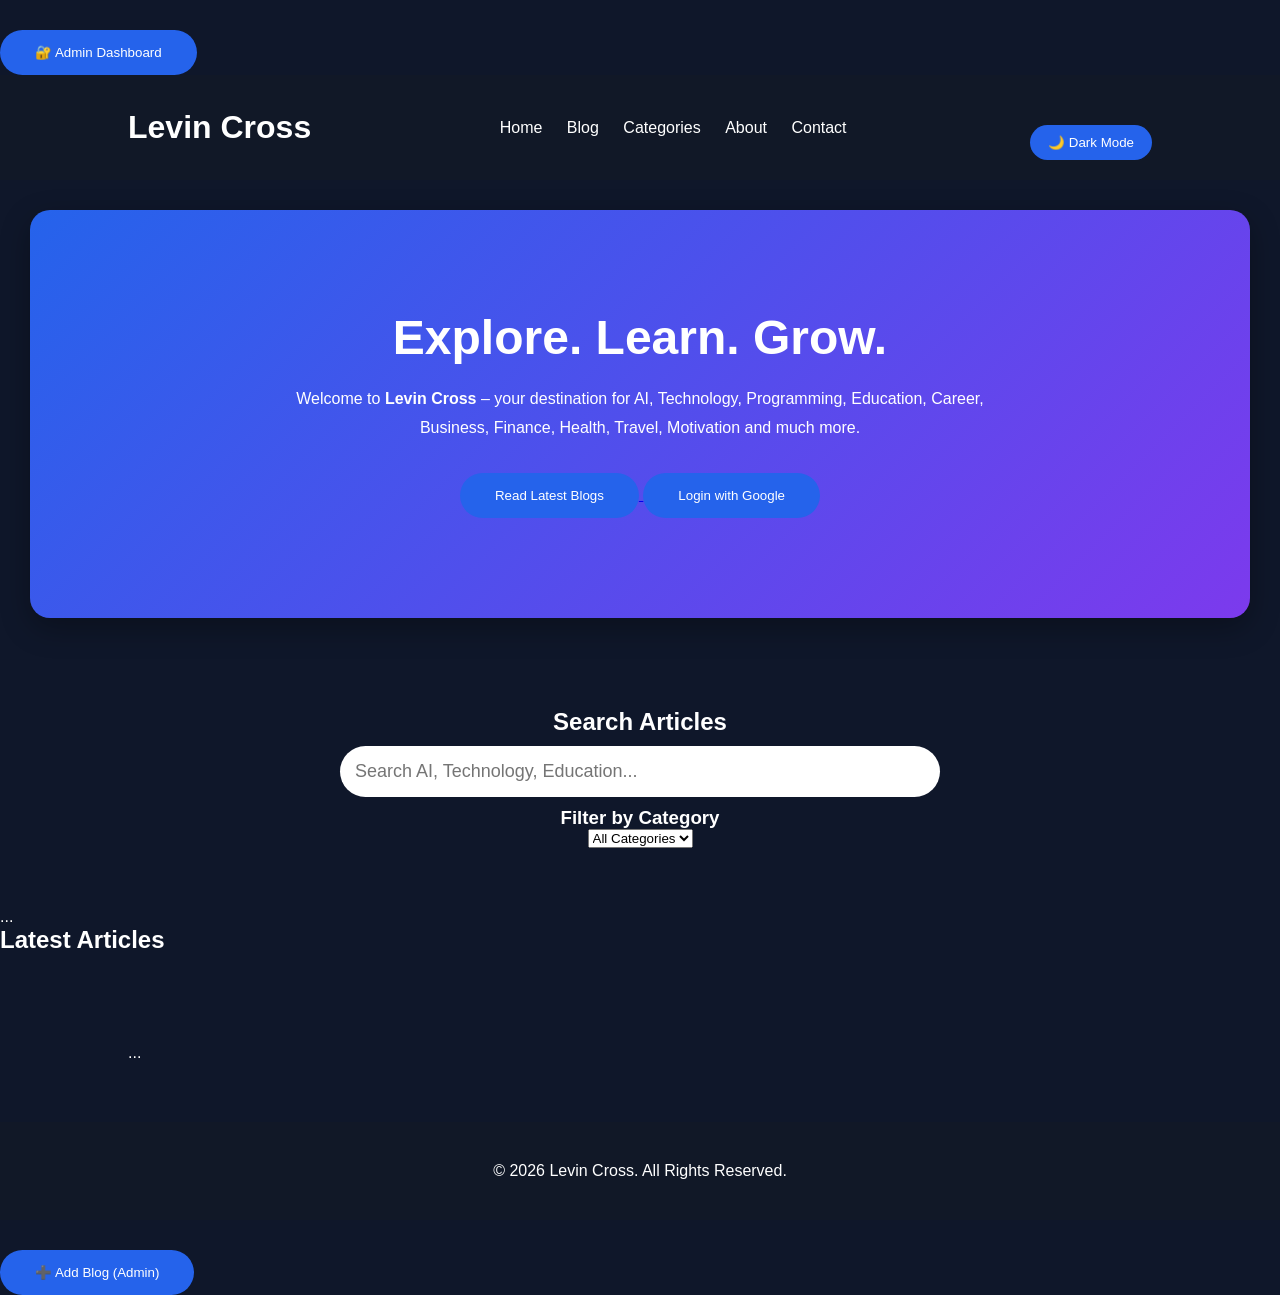
<file: index.html>
<!DOCTYPE html>
<html lang="en">

<head>
    <!-- Meta -->
    <meta charset="UTF-8">
    <meta name="viewport" content="width=device-width, initial-scale=1.0">
  <meta name="google-site-verification" content="RtTDynxPQ-hNFB2rrCYTDB0gQgSlrWLt89B18ghh3tM" />
    <title>Levin Cross | Professional Multi-Topic Blog</title>

    <meta name="description" content="Levin Cross - AI, Technology, Education, Programming, Career, Finance, Health, Travel and more.">

    <meta name="keywords" content="AI, Technology, Programming, Education, Blog">
    <meta name="author" content="Levin Cross">

    <!-- Open Graph -->
    <meta property="og:title" content="Levin Cross Blog">
    <meta property="og:description" content="AI, Tech & Education Blog">
    <meta property="og:type" content="website">

    <!-- PWA -->
    <link rel="manifest" href="manifest.json">
    <meta name="theme-color" content="#000000">

    <!-- CSS -->
    <link rel="stylesheet" href="css/style.css">
</head>

<body>

    <!-- Admin Button -->
    <button onclick="window.location.href='admin.html'">
        🔐 Admin Dashboard
    </button>

    <!-- Header -->
    <header>
        <div class="logo">
            <h1>Levin Cross</h1>
        </div>

        <nav>
            <a href="index.html">Home</a>
            <a href="blog.html">Blog</a>
            <a href="categories.html">Categories</a>
            <a href="about.html">About</a>
            <a href="contact.html">Contact</a>
        </nav>

        <button id="themeBtn">🌙 Dark Mode</button>
    </header>

    <!-- Hero -->
    <section class="hero">

        <h2>Explore. Learn. Grow.</h2>

        <p>
            Welcome to <strong>Levin Cross</strong> – your destination for AI,
            Technology, Programming, Education, Career,
            Business, Finance, Health, Travel,
            Motivation and much more.
        </p>

        <div class="hero-buttons">

            <a href="blog.html">
                <button>Read Latest Blogs</button>
            </a>

            <button id="googleLoginBtn" onclick="googleLogin()">
                Login with Google
            </button>

            <div id="userSection" style="display:none;">
                <p>Welcome, <span id="userName"></span></p>
                <button onclick="logout()">Logout</button>
            </div>

        </div>

    </section>

    <!-- Search -->
    <section class="search-section">

        <h2>Search Articles</h2>

        <input
            type="text"
            id="searchBox"
            placeholder="Search AI, Technology, Education...">

        <h3>Filter by Category</h3>

        <select id="filter" onchange="filterBlogs()">
            <option value="all">All Categories</option>
            <option value="AI">AI</option>
            <option value="Programming">Programming</option>
            <option value="Education">Education</option>
            <option value="Technology">Technology</option>
        </select>

    </section>

    <!-- Featured Posts -->
    <section class="featured-posts">
        ...
    </section>

    <!-- Latest Articles -->
    <section class="latest">

        <!-- Admin Panel -->
        <section id="adminPanel" style="display:none;">
<select id="blogCategory">
    <option value="AI">AI</option>
    <option value="Programming">Programming</option>
    <option value="Technology">Technology</option>
    <option value="Education">Education</option>
</select>
            <h2>Admin Blog Editor</h2>

            <input
                type="text"
                id="blogTitle"
                placeholder="Enter Blog Title">

            <br><br>

            <textarea
                id="blogDesc"
                placeholder="Enter Blog Description">
            </textarea>

            <br><br>

            <input
                type="text"
                id="blogImage"
                placeholder="Image URL (Optional)">

            <br><br>

            <button onclick="publishBlog()">
                📤 Publish Blog
            </button>

            <button onclick="generateAI()">
                🧠 AI Generate Blog
            </button>

        </section>

        <h2>Latest Articles</h2>

        <div id="blogContainer"></div>

        <div class="grid">
            <!-- Blog Cards -->
        </div>

    </section>

    <!-- Categories -->
    <section class="categories">
        ...
    </section>

    <!-- Ads -->
    <div class="ad-space">
        <!-- Google AdSense -->
    </div>

    <!-- Footer -->
    <footer>
        <p>© 2026 Levin Cross. All Rights Reserved.</p>
    </footer>

    <button onclick="addBlog()">
        ➕ Add Blog (Admin)
    </button>

    <!-- Firebase -->
    <script type="module" src="js/firebase.js"></script>
    <script type="module" src="js/script.js"></script>

</body>
</html>
</file>
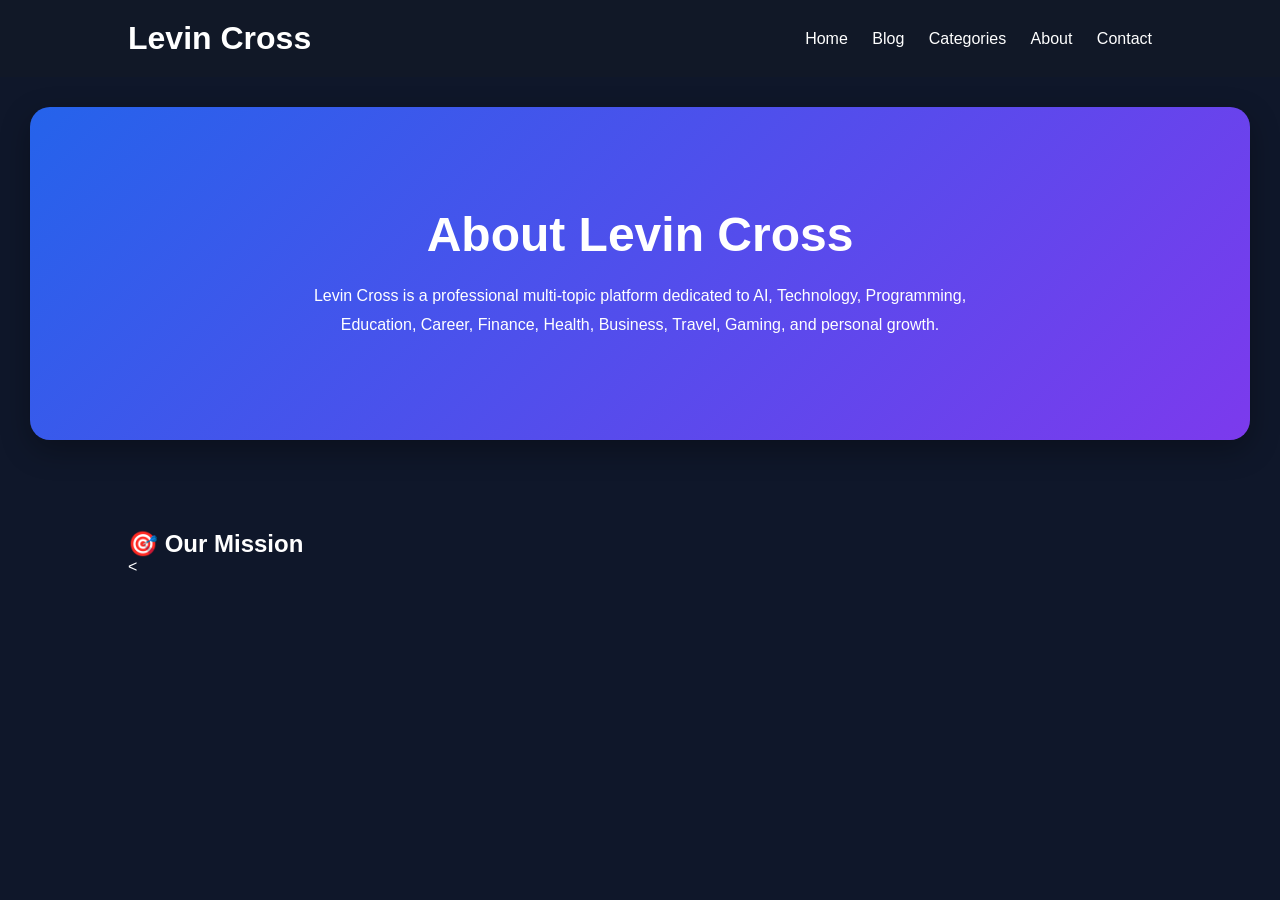
<file: about.html>
<!DOCTYPE html>
<html lang="en">

<head>

    <!-- Basic Meta -->
    <meta charset="UTF-8">
    <meta name="viewport" content="width=device-width, initial-scale=1.0">

    <!-- SEO -->
    <title>About | Levin Cross</title>

    <meta name="description"
        content="Learn about Levin Cross, our mission, vision, and commitment to providing high-quality content on AI, Technology, Programming, Education, Career, Finance, and more.">

    <meta name="keywords"
        content="Levin Cross, About, AI, Technology, Programming, Education">

    <meta name="author" content="Levin Cross">

    <!-- Open Graph -->
    <meta property="og:title" content="About Levin Cross">
    <meta property="og:description"
        content="Discover the mission and vision behind Levin Cross.">
    <meta property="og:type" content="website">

    <!-- PWA -->
    <link rel="manifest" href="manifest.json">
    <meta name="theme-color" content="#000000">

    <!-- CSS -->
    <link rel="stylesheet" href="css/style.css">

</head>

<body>

    <!-- Header -->
    <header>

        <div class="logo">
            <h1>Levin Cross</h1>
        </div>

        <nav>
            <a href="index.html">Home</a>
            <a href="blog.html">Blog</a>
            <a href="categories.html">Categories</a>
            <a href="about.html">About</a>
            <a href="contact.html">Contact</a>
        </nav>

    </header>

    <!-- Hero -->
    <section class="hero">

        <h2>About Levin Cross</h2>

        <p>
            Levin Cross is a professional multi-topic platform dedicated to
            AI, Technology, Programming, Education, Career, Finance,
            Health, Business, Travel, Gaming, and personal growth.
        </p>

    </section>

    <!-- Mission -->
    <section class="categories">

        <h2>🎯 Our Mission</h2>

        <
</file>
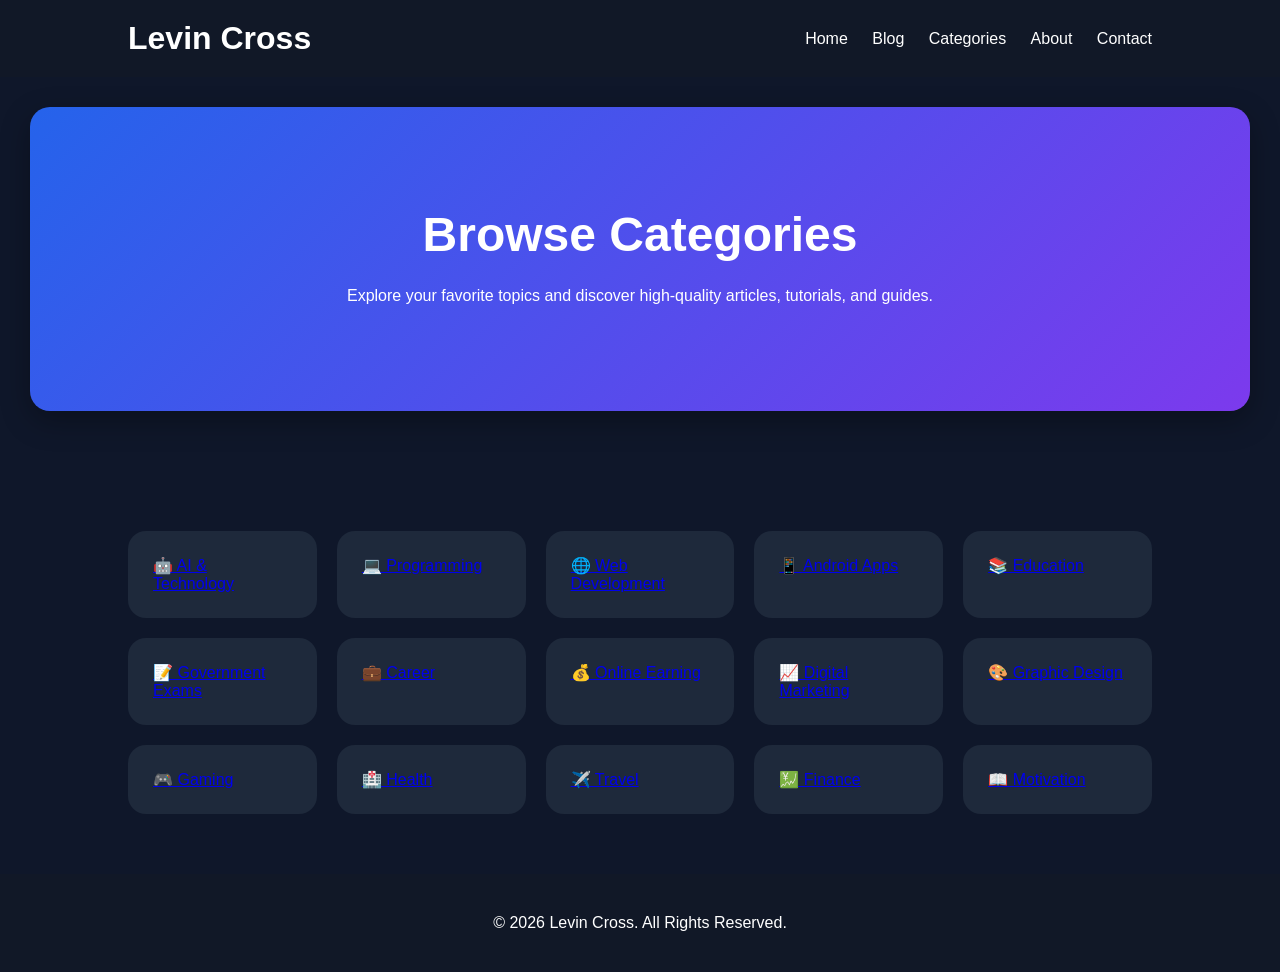
<file: categories.html>
<!DOCTYPE html>
<html lang="en">

<head>

    <!-- Basic Meta -->
    <meta charset="UTF-8">
    <meta name="viewport" content="width=device-width, initial-scale=1.0">

    <!-- SEO -->
    <title>Categories | Levin Cross</title>
    <meta name="description"
        content="Browse AI, Programming, Education, Technology, Finance, Health, Career and many more categories on Levin Cross.">

    <meta name="keywords"
        content="AI, Programming, Technology, Education, Finance, Career, Levin Cross">

    <meta name="author" content="Levin Cross">

    <!-- PWA -->
    <link rel="manifest" href="manifest.json">
    <meta name="theme-color" content="#000000">

    <!-- CSS -->
    <link rel="stylesheet" href="css/style.css">

</head>

<body>

    <!-- Header -->
    <header>

        <div class="logo">
            <h1>Levin Cross</h1>
        </div>

        <nav>
            <a href="index.html">Home</a>
            <a href="blog.html">Blog</a>
            <a href="categories.html">Categories</a>
            <a href="about.html">About</a>
            <a href="contact.html">Contact</a>
        </nav>

    </header>

    <!-- Hero -->
    <section class="hero">

        <h2>Browse Categories</h2>

        <p>
            Explore your favorite topics and discover high-quality
            articles, tutorials, and guides.
        </p>

    </section>

    <!-- Categories -->
    <section class="categories">

        <div class="grid">

            <a href="blog.html?category=AI" class="card">🤖 AI & Technology</a>

            <a href="blog.html?category=Programming" class="card">💻 Programming</a>

            <a href="blog.html?category=Web Development" class="card">🌐 Web Development</a>

            <a href="blog.html?category=Android" class="card">📱 Android Apps</a>

            <a href="blog.html?category=Education" class="card">📚 Education</a>

            <a href="blog.html?category=Government Exams" class="card">📝 Government Exams</a>

            <a href="blog.html?category=Career" class="card">💼 Career</a>

            <a href="blog.html?category=Online Earning" class="card">💰 Online Earning</a>

            <a href="blog.html?category=Digital Marketing" class="card">📈 Digital Marketing</a>

            <a href="blog.html?category=Graphic Design" class="card">🎨 Graphic Design</a>

            <a href="blog.html?category=Gaming" class="card">🎮 Gaming</a>

            <a href="blog.html?category=Health" class="card">🏥 Health</a>

            <a href="blog.html?category=Travel" class="card">✈️ Travel</a>

            <a href="blog.html?category=Finance" class="card">💹 Finance</a>

            <a href="blog.html?category=Motivation" class="card">📖 Motivation</a>

        </div>

    </section>

    <!-- Footer -->
    <footer>

        <p>© 2026 Levin Cross. All Rights Reserved.</p>

    </footer>

</body>

</html>
</file>
<file: css/style.css>
*{
    margin:0;
    padding:0;
    box-sizing:border-box;
}

body{
    font-family:Arial,sans-serif;
    background:#0f172a;
    color:white;
}

header{
    display:flex;
    justify-content:space-between;
    align-items:center;
    padding:20px 10%;
    background:#111827;
}

nav a{
    color:white;
    text-decoration:none;
    margin-left:20px;
}

.hero{
    text-align:center;
    padding:100px 20px;
}

.hero h2{
    font-size:48px;
    margin-bottom:20px;
}

.hero p{
    max-width:700px;
    margin:auto;
    line-height:1.8;
}

button{
    margin-top:30px;
    padding:15px 35px;
    border:none;
    border-radius:50px;
    background:#2563eb;
    color:white;
    cursor:pointer;
}

.categories{
    padding:60px 10%;
}

.grid{
    display:grid;
    grid-template-columns:repeat(auto-fit,minmax(180px,1fr));
    gap:20px;
    margin-top:30px;
}

.grid div{
    background:#1e293b;
    padding:25px;
    border-radius:15px;
    text-align:center;
}

footer{
    text-align:center;
    padding:40px;
    background:#111827;
}
.hero{
    background: linear-gradient(135deg,#2563eb,#7c3aed);
    color:#fff;
    border-radius:20px;
    margin:30px;
    box-shadow:0 10px 30px rgba(0,0,0,.3);
}

.grid div{
    transition:.3s;
    cursor:pointer;
}

.grid div:hover{
    transform:translateY(-10px);
    box-shadow:0 15px 35px rgba(37,99,235,.4);
}

button:hover{
    background:#1d4ed8;
    transform:scale(1.05);
}

nav a{
    transition:.3s;
}

nav a:hover{
    color:#60a5fa;
}
.search-section{
padding:60px 20px;
text-align:center;
}

.search-section input{
width:80%;
max-width:600px;
padding:15px;
font-size:18px;
border-radius:50px;
border:none;
outline:none;
}
.card{
    background:#1e293b;
    padding:25px;
    border-radius:18px;
    transition:.3s;
}

.card:hover{
    transform:translateY(-8px);
}

.card a{
    color:#60a5fa;
    text-decoration:none;
    font-weight:bold;
}
form{
    max-width:600px;
    margin:auto;
}

input,
textarea{
    width:100%;
    padding:15px;
    margin:10px 0;
    border:none;
    border-radius:10px;
    font-size:16px;
    }
.light{
    background:#f8fafc;
    color:#111827;
}

.light header,
.light footer{
    background:#e5e7eb;
}

.light .card,
.light .grid div{
    background:#ffffff;
    color:#111827;
}

#themeBtn{
    padding:10px 18px;
    border:none;
    border-radius:30px;
    cursor:pointer;
    margin-left:15px;
}
</file>
